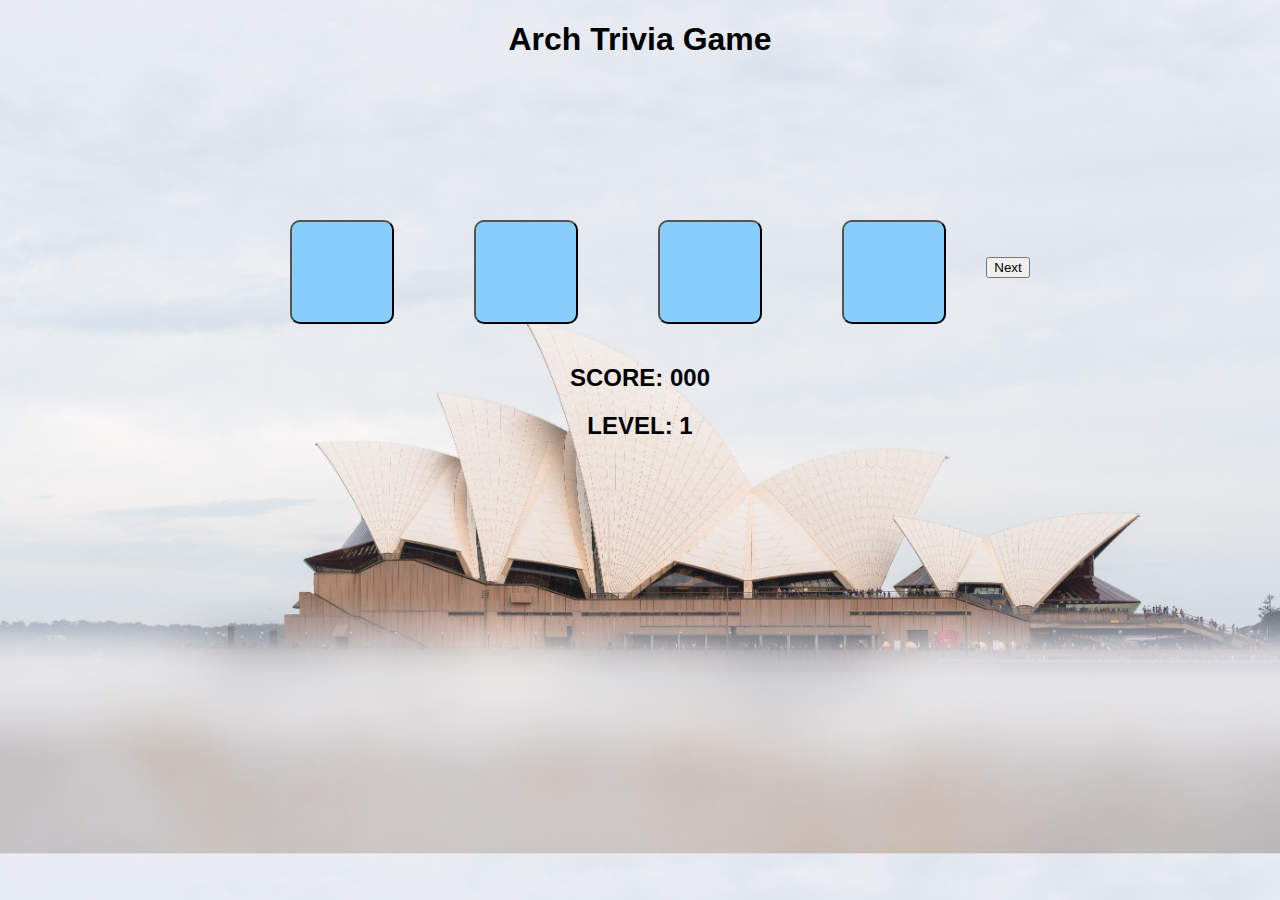
<file: index.html>
<!DOCTYPE html>
<html lang="en">
<head>
    <meta charset="UTF-8">
    <meta name="viewport" content="width=device-width, initial-scale=1.0">
    <title>Arch Trivia</title>
    <link rel="stylesheet" href="style.css">
</head>
<body>
    
<h1>Arch Trivia Game</h1>
<div class="currentQuestion"></div>

<!-- <script src="landingPage.js"></script> -->
<!-- <script src="level1.js"></script> -->
<!-- <script src="level2.js"></script> -->
<!-- <script src="level3.js"></script> -->
<script src="scrap.js"></script>
</body>
</html>
</file>
<file: style.css>
body {
    /* background-color: blanchedalmond; */
    text-align: center;
    /* background: url('Images/Main\ Background\ Low\ OP.png'); */
    /* background: url('Images/Main\ Background.jpg'); */
    background: url('Images/New\ Background.jpg');
    background-size: 100vw;
}

#startQuiz {
    background-color: lightskyblue;
    padding: 50px;
    border-radius: 10px;
}

/* .rightAns, .wrongAns {
    background-color: lightskyblue;
    padding: 50px;
    margin: 40px 40px 20px 40px;
    border-radius: 10px;
    font-family: 'Open Sans', sans-serif;
} */

#buttonA, #buttonB, #buttonC, #buttonD {
    background-color: lightskyblue;
    padding: 50px;
    margin: 40px 40px 20px 40px;
    border-radius: 10px;
    font-family: 'Open Sans', sans-serif;
}


.lvlScore {
    font-family: 'Montserrat', sans-serif;
}


.currentLvl {
    font-family: 'Montserrat', sans-serif;
}

h1 {
    font-family: 'Montserrat', sans-serif;
}

.currentQuestion {
    padding: 50px;
    font-size: 25px;
    font-family: 'Montserrat', sans-serif;
}

.level-nav li {
   display: inline-block;
   list-style-type: none;
   text-decoration: none;
}

.level-nav a {
    display: block;
    position: relative;
    letter-spacing: 2px;
    padding: 1rem;
    font-family: 'Open Sans', sans-serif;
}

a {
    text-decoration: none;
    /* background: rgba(255, 255, 255, 0.4); */
    transition: all 0.5s linear;
}

a:hover {
    color: black;
    box-shadow: 2px 2px 2px 0 skyblue ;
}
</file>
